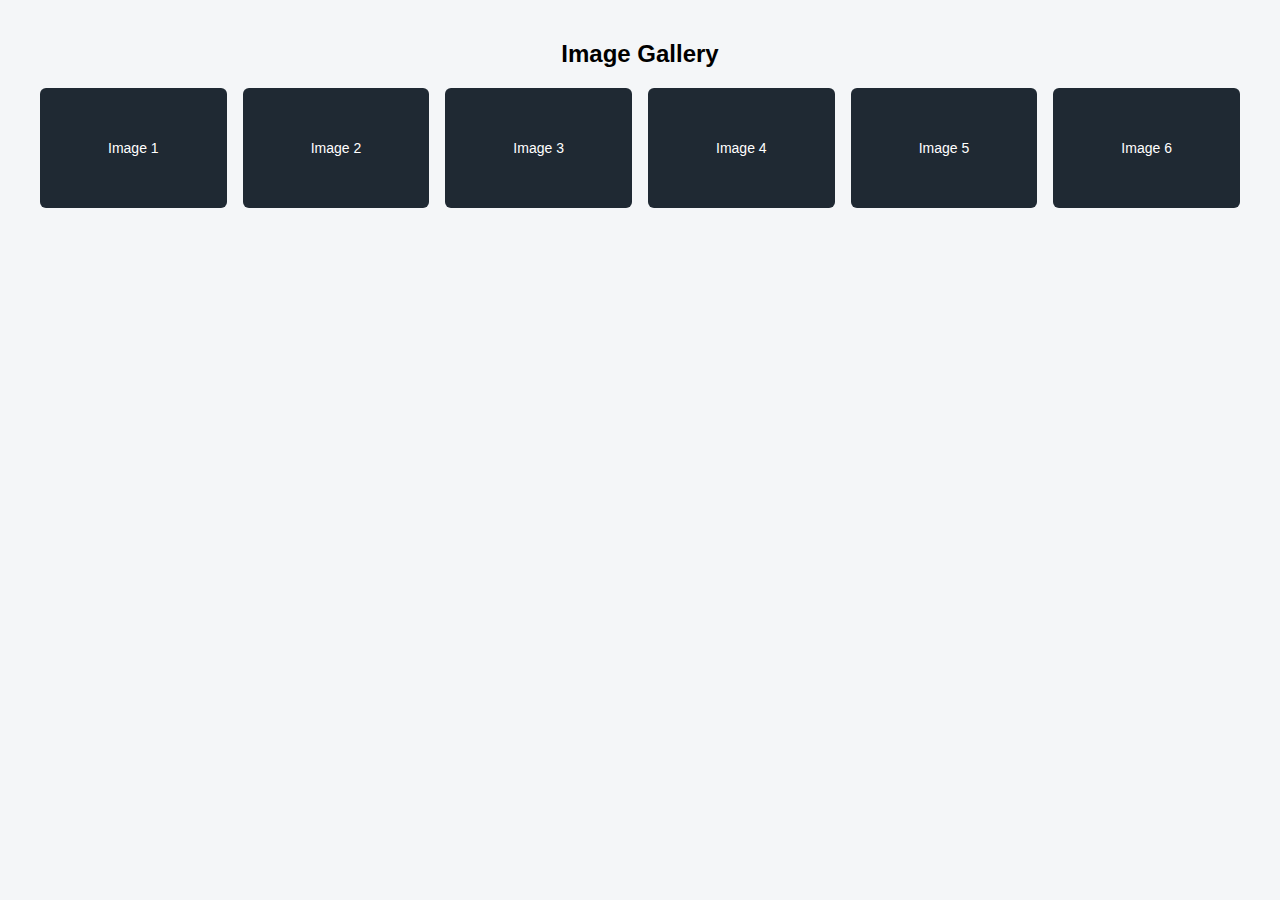
<file: grid_gallery/index.html>
<!DOCTYPE html>
<html lang="en">
<head>
    <meta charset="UTF-8">
    <title>CSS Grid Image Gallery</title>
    <link rel="stylesheet" href="style.css">
</head>
<body>

    <h2 class="title">Image Gallery</h2>

    <div class="gallery">
        <div class="item">Image 1</div>
        <div class="item">Image 2</div>
        <div class="item">Image 3</div>
        <div class="item">Image 4</div>
        <div class="item">Image 5</div>
        <div class="item">Image 6</div>
    </div>

</body>
</html>
</file>
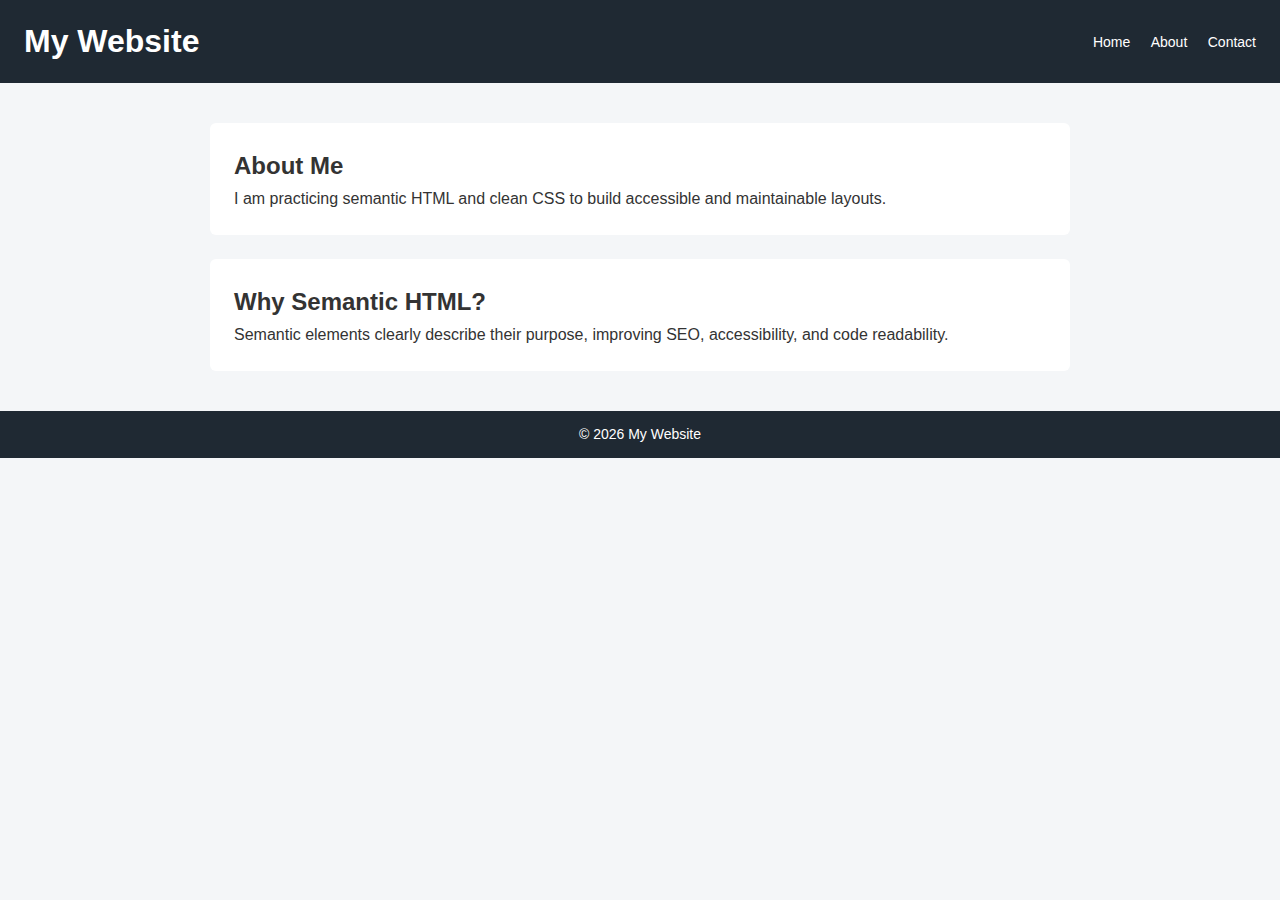
<file: semantic-html/index.html>
<!DOCTYPE html>
<html lang="en">
<head>
    <meta charset="UTF-8">
    <title>Semantic HTML with CSS</title>
    <link rel="stylesheet" href="style.css">
</head>
<body>

    <header class="header">
        <h1 class="logo">My Website</h1>
        <nav class="nav">
            <a href="#">Home</a>
            <a href="#">About</a>
            <a href="#">Contact</a>
        </nav>
    </header>

    <main class="container">
        <section class="section">
            <h2>About Me</h2>
            <p>
                I am practicing semantic HTML and clean CSS
                to build accessible and maintainable layouts.
            </p>
        </section>

        <article class="section">
            <h2>Why Semantic HTML?</h2>
            <p>
                Semantic elements clearly describe their purpose,
                improving SEO, accessibility, and code readability.
            </p>
        </article>
    </main>

    <footer class="footer">
        <p>© 2026 My Website</p>
    </footer>

</body>
</html>
</file>
<file: grid_gallery/style.css>
* {
    margin: 0;
    padding: 0;
    box-sizing: border-box;
}

body {
    font-family: Arial, sans-serif;
    background-color: #f4f6f8;
    padding: 40px;
}

.title {
    text-align: center;
    margin-bottom: 20px;
}

/* Grid Gallery */
.gallery {
    display: grid;
    grid-template-columns: repeat(auto-fit, minmax(180px, 1fr));
    gap: 16px;
}

.item {
    background-color: #1f2933;
    color: #fff;
    height: 120px;
    display: flex;
    align-items: center;
    justify-content: center;
    border-radius: 6px;
    font-size: 14px;
}
</file>
<file: semantic-html/style.css>
/* Reset */
* {
    margin: 0;
    padding: 0;
    box-sizing: border-box;
}

/* Body */
body {
    font-family: Arial, sans-serif;
    background-color: #f4f6f8;
    color: #333;
    line-height: 1.6;
}

/* Header */
.header {
    background-color: #1f2933;
    color: #fff;
    padding: 16px 24px;
    display: flex;
    justify-content: space-between;
    align-items: center;
}

.nav a {
    color: #fff;
    text-decoration: none;
    margin-left: 16px;
    font-size: 14px;
}

.nav a:hover {
    text-decoration: underline;
}

/* Main Content */
.container {
    max-width: 900px;
    margin: 40px auto;
    padding: 0 20px;
}

.section {
    background-color: #fff;
    padding: 24px;
    margin-bottom: 24px;
    border-radius: 6px;
}

/* Footer */
.footer {
    background-color: #1f2933;
    color: #fff;
    text-align: center;
    padding: 12px;
    font-size: 14px;
}
</file>
